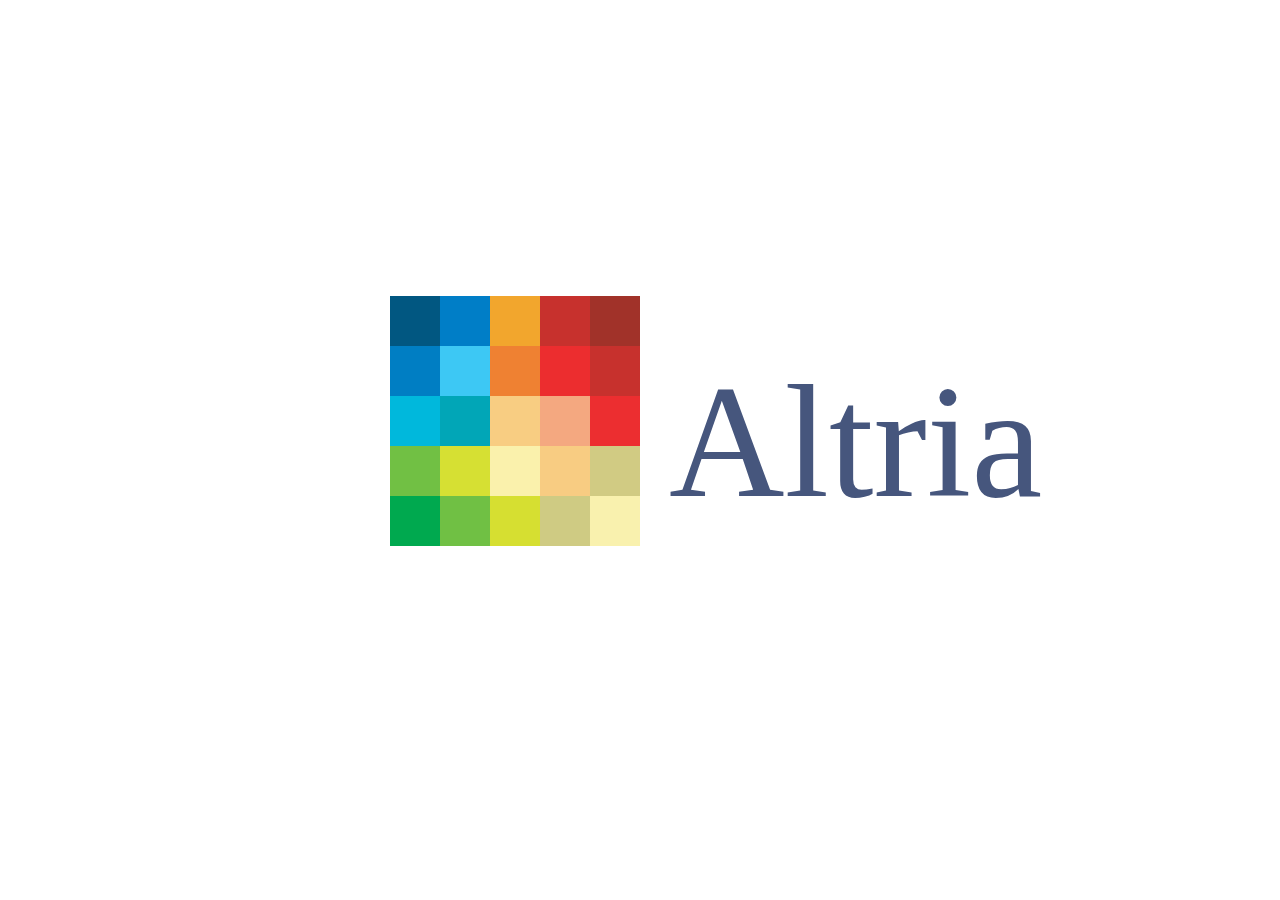
<file: Clase_05_css/01_altria_logo/index.html>
<!DOCTYPE html>
<html lang="en">
<head>
    <meta charset="UTF-8">
    <meta name="viewport" content="width=device-width, initial-scale=1.0">
    <meta http-equiv="X-UA-Compatible" content="ie=edge">
    <link rel="stylesheet" type="text/css" href="styles.css">
    <title>Logo Altria</title>
</head>
<body>
    <div class="flex-container">
        <div class="container">
            <div class="base_logo">
                <div class="base_logo_symbol">
                    <div class="row">
                        <div class="square color_0_0"></div>
                        <div class="square color_0_1"></div>
                        <div class="square color_0_2"></div>
                        <div class="square color_0_3"></div>
                        <div class="square color_0_4"></div>
                    </div>
                    <div class="row">
                        <div class="square color_1_0"></div>
                        <div class="square color_1_1"></div>
                        <div class="square color_1_2"></div>
                        <div class="square color_1_3"></div>
                        <div class="square color_1_4"></div>
                    </div>
                    <div class="row">
                        <div class="square color_2_0"></div>
                        <div class="square color_2_1"></div>
                        <div class="square color_2_2"></div>
                        <div class="square color_2_3"></div>
                        <div class="square color_2_4"></div>
                    </div>
                    <div class="row">
                        <div class="square color_3_0"></div>
                        <div class="square color_3_1"></div>
                        <div class="square color_3_2"></div>
                        <div class="square color_3_3"></div>
                        <div class="square color_3_4"></div>
                    </div>
                    <div class="row">
                        <div class="square color_4_0"></div>
                        <div class="square color_4_1"></div>
                        <div class="square color_4_2"></div>
                        <div class="square color_4_3"></div>
                        <div class="square color_4_4"></div>
                    </div>                    
                </div>
                <div class="base_logo_name">Altria</div>
            </div>
        </div>
    </div>
</body>
</html>
</file>
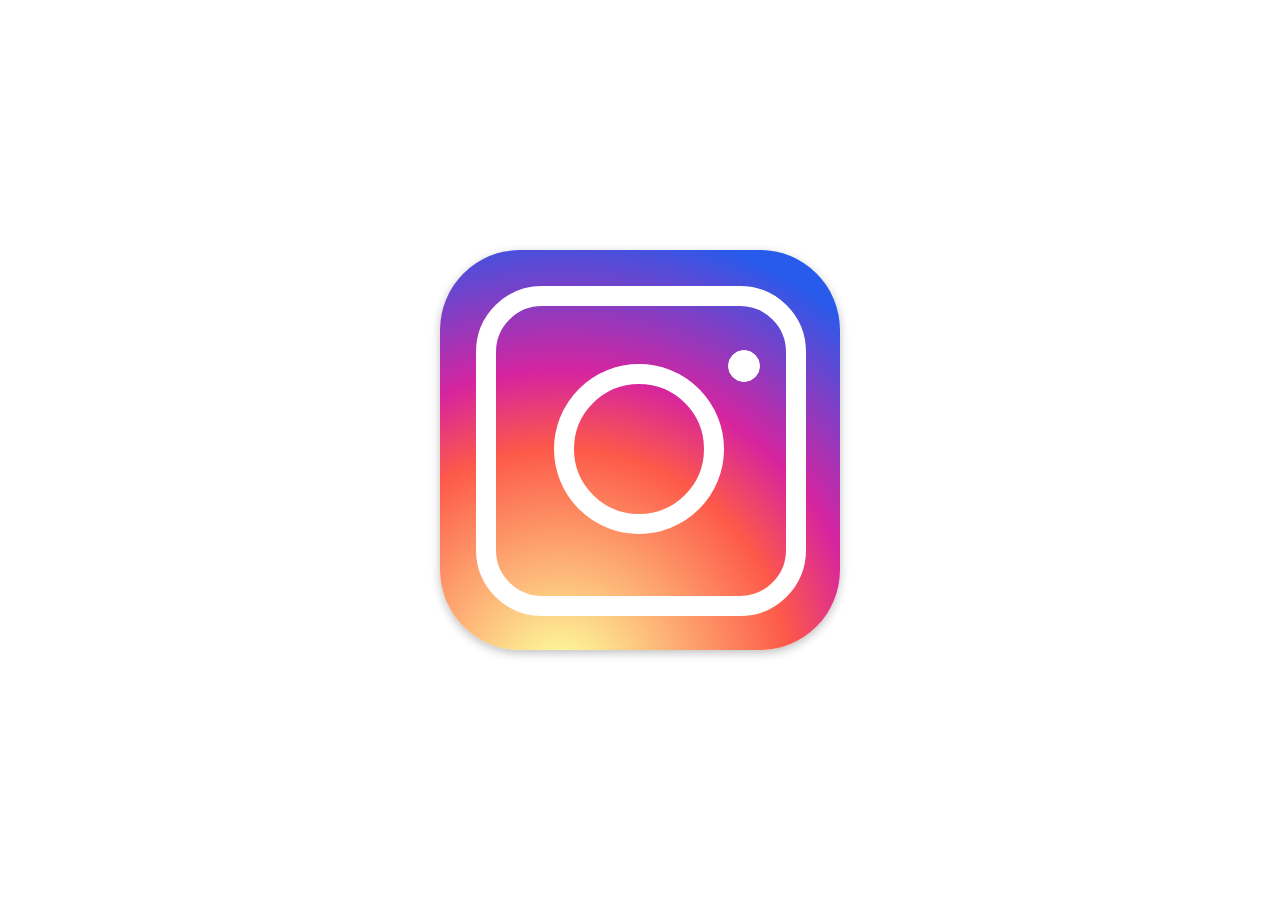
<file: Clase_05_css/02_instagram/index.html>
<!DOCTYPE html>
<html lang="en">
<head>
    <meta charset="UTF-8">
    <meta name="viewport" content="width=device-width, initial-scale=1.0">
    <meta http-equiv="X-UA-Compatible" content="ie=edge">
    <link rel="stylesheet" type="text/css" href="styles.css">
    <title>Logo Instagram</title>
</head>
<body>
    <div class="flex-container">
        <div class="container">
            <div class="circle_round circle_round__color">
                <div class="circle_round circle_round__inner">
                    <div class="circle"></div>
                    <div class="circle circle__top"></div>
                </div>
            </div>
        </div>
    </div>
</body>
</html>
</file>
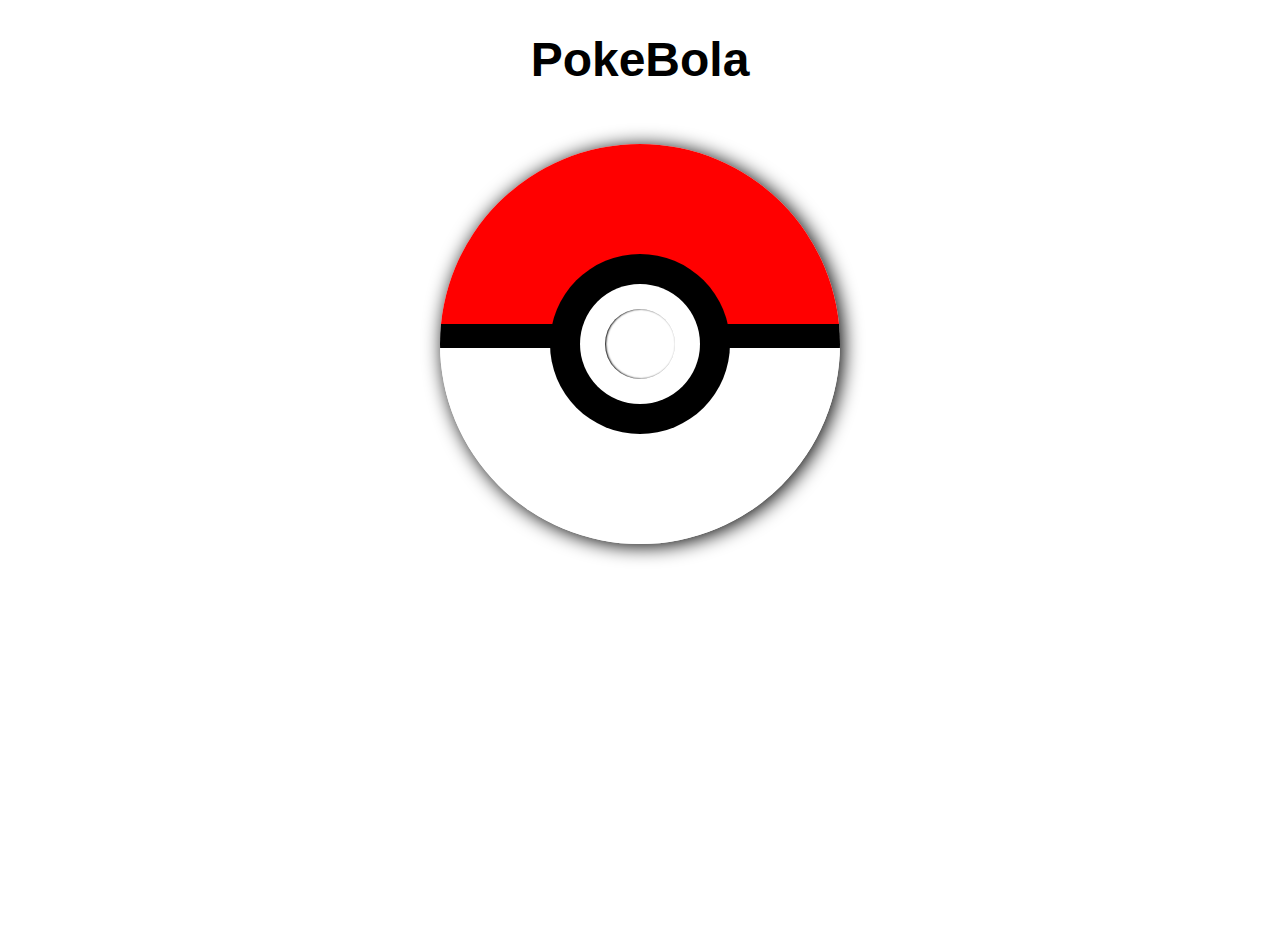
<file: Clase_05_css/03_pokeball/index.html>
<!DOCTYPE html>
<html lang="en">
<head>
    <meta charset="UTF-8">
    <meta name="viewport" content="width=device-width, initial-scale=1.0">
    <meta http-equiv="X-UA-Compatible" content="ie=edge">
    <link rel="stylesheet" type="text/css" href="styles.css">
    <title>Document</title>
</head>
<body>
    <h1>PokeBola</h1>
    <div class="flex-container">
        <div class="container">
            <div class="ball ball--color">
                <div class="ball ball--black">
                    <div class="ball ball--white">
                        <div class="ball ball--white ball__button">
                        </div>
                    </div>
                </div>
            </div>
        </div>
    </div>
</body>
</html>
</file>
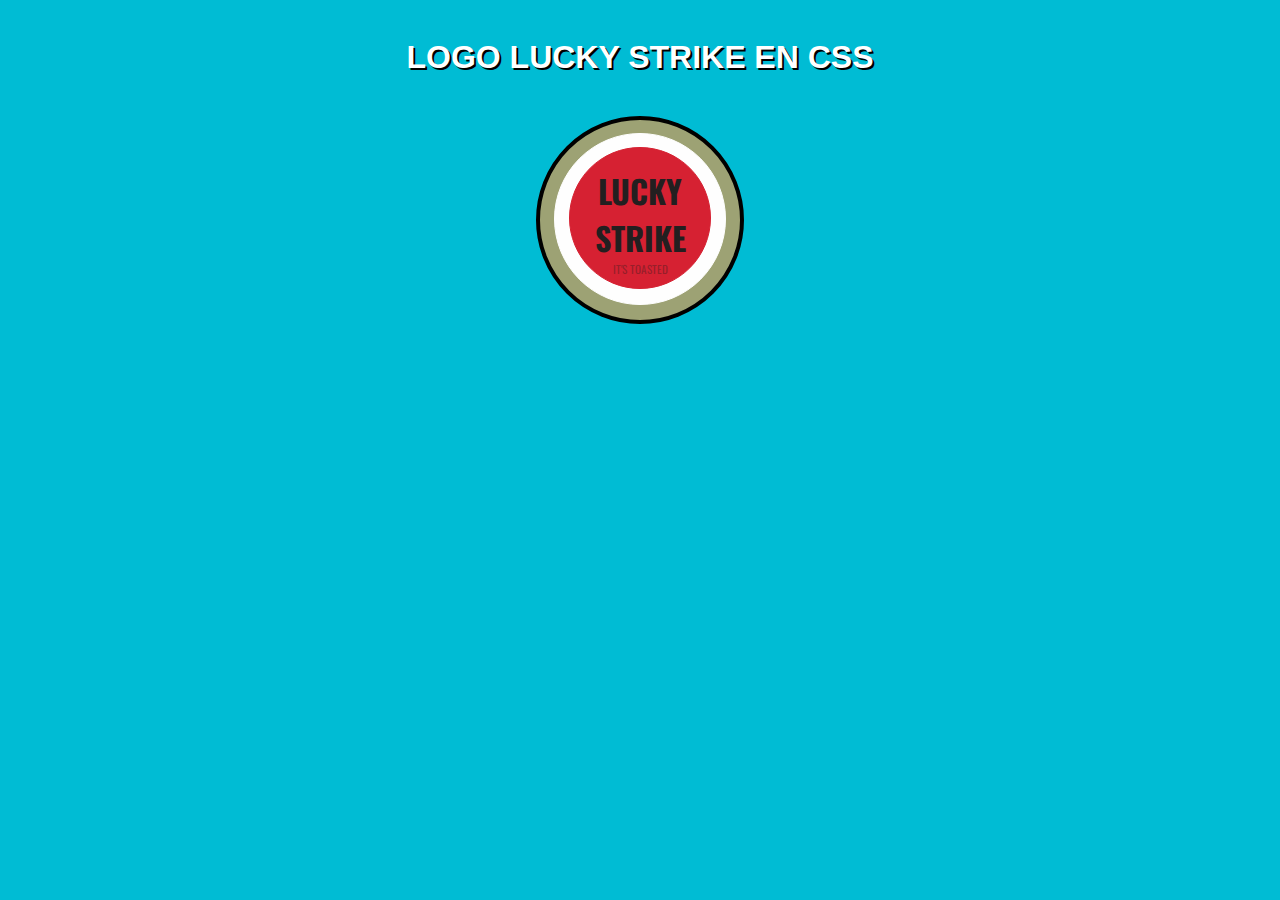
<file: Clase_05_css/04_lucky/index.html>
<!DOCTYPE html>
<html lang="en">
<head>
    <meta charset="UTF-8">
    <title>Logo</title>
    <link href='https://fonts.googleapis.com/css?family=Oswald' rel='stylesheet' type='text/css'>
    <link rel="stylesheet" type="text/css" href="css/estilos.css">
</head>
<body>
    <header>
		<h1>
			<div align = "center">
				LOGO LUCKY STRIKE EN CSS
			</div>
		</h1>
	</header>
    <div id = "circulo_1" class="circulo">
        <div id = "circulo_2" class="circulo">
            <div id = "circulo_3" class="circulo">
                <div id = "nombre">
                    LUCKY STRIKE
                </div>
                <div id="eslogan">IT'S TOASTED</div>
            </div>
        </div>
    </div>
</body>
</html>
</file>
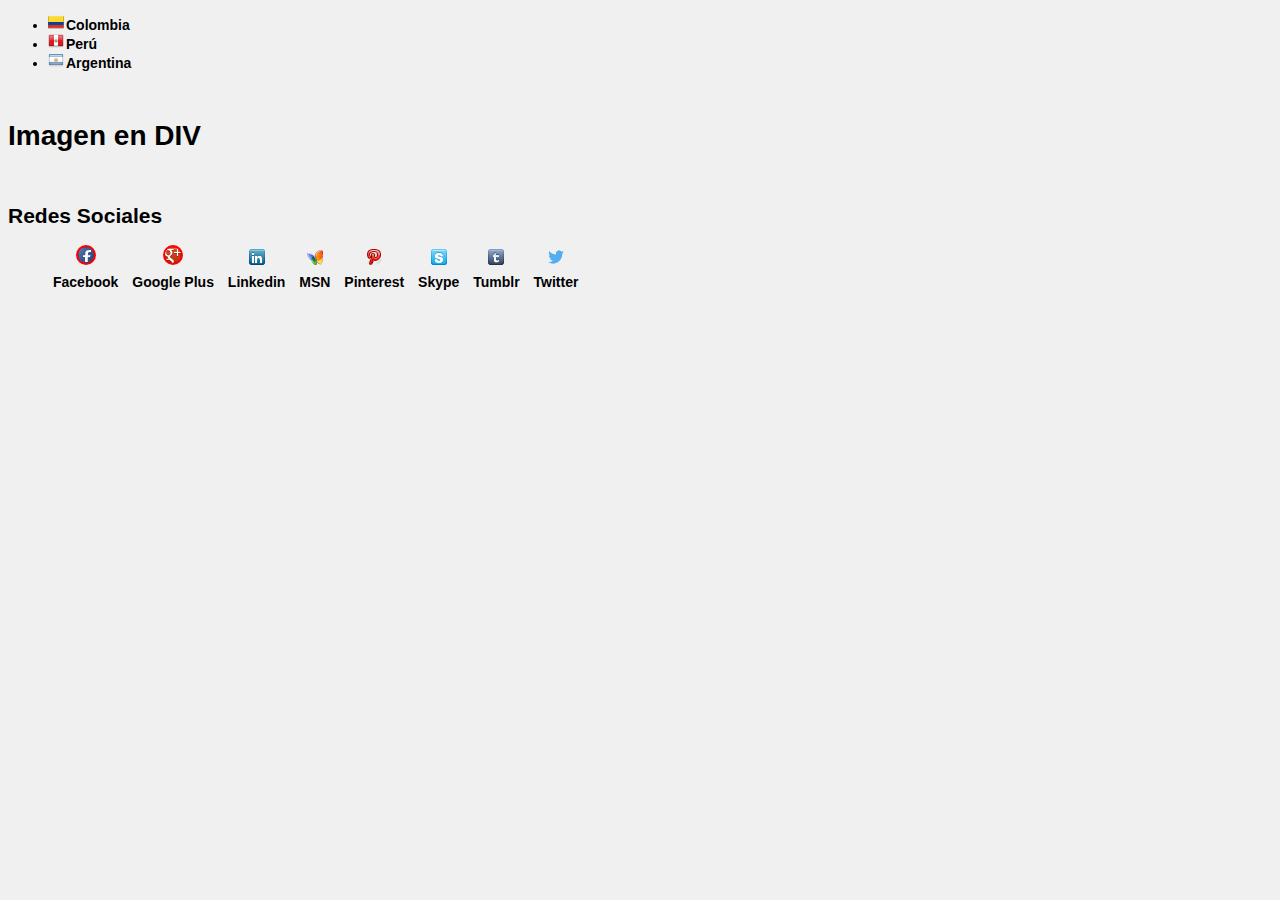
<file: clase_06_css/01_Sprites/index.html>
<!doctype html>
<html lang="en">
<head>
	<meta charset="UTF-8">
	<title>Document</title>
	<link rel="stylesheet" type="text/css" href="css/estilos.css">
</head>
<body>
	<ul>
		<li><img src = 'img/vacio.png' class = 'bandera colombia'>Colombia</li>
		<li><img src = 'img/vacio.png' class = 'bandera peru'>Perú</li>
		<li><img src = 'img/vacio.png' class = 'bandera argentina'>Argentina</li>
	</ul>
	<br>
		<h1>Imagen en DIV</h1>
		<div id="imgdos"></div>

	</br>
	<h2>Redes Sociales</h2>
	<section>
		<ul class = "redes">
			<li>
				<center>
					<img src = 'img/vacio.png' 
					class="redes2 redes2-facebook borderElemento">
				</center>
				Facebook
			</li>
			<li>
				<center>
					<img src = 'img/vacio.png' 
					class="redes2 redes2-gplus borderElemento">
				</center>
				Google Plus
			</li>
			<li>
				<center>
					<img src = 'img/vacio.png' class="redes2 redes2-linkedin">
				</center>
				Linkedin</li>
			<li>
				<center>
					<img src = 'img/vacio.png' class="redes2 redes2-msn">
				</center>
				MSN</li>
			<li>
				<center>
					<img src = 'img/vacio.png' class="redes2 redes2-pinterest">
				</center>
				Pinterest</li>
			<li>
				<center>
					<img src = 'img/vacio.png' class="redes2 redes2-skype">
				</center>
				Skype
			</li>
			<li>
				<center>
					<img src = 'img/vacio.png' class="redes2 redes2-tumblr">
				</center>
				Tumblr
			</li>
			<li>
				<center>
					<img src = 'img/vacio.png' class="redes2 redes2-twitter">
				</center>
				Twitter
			</li>
		</ul>
	</section>
</body>
</html>
</file>
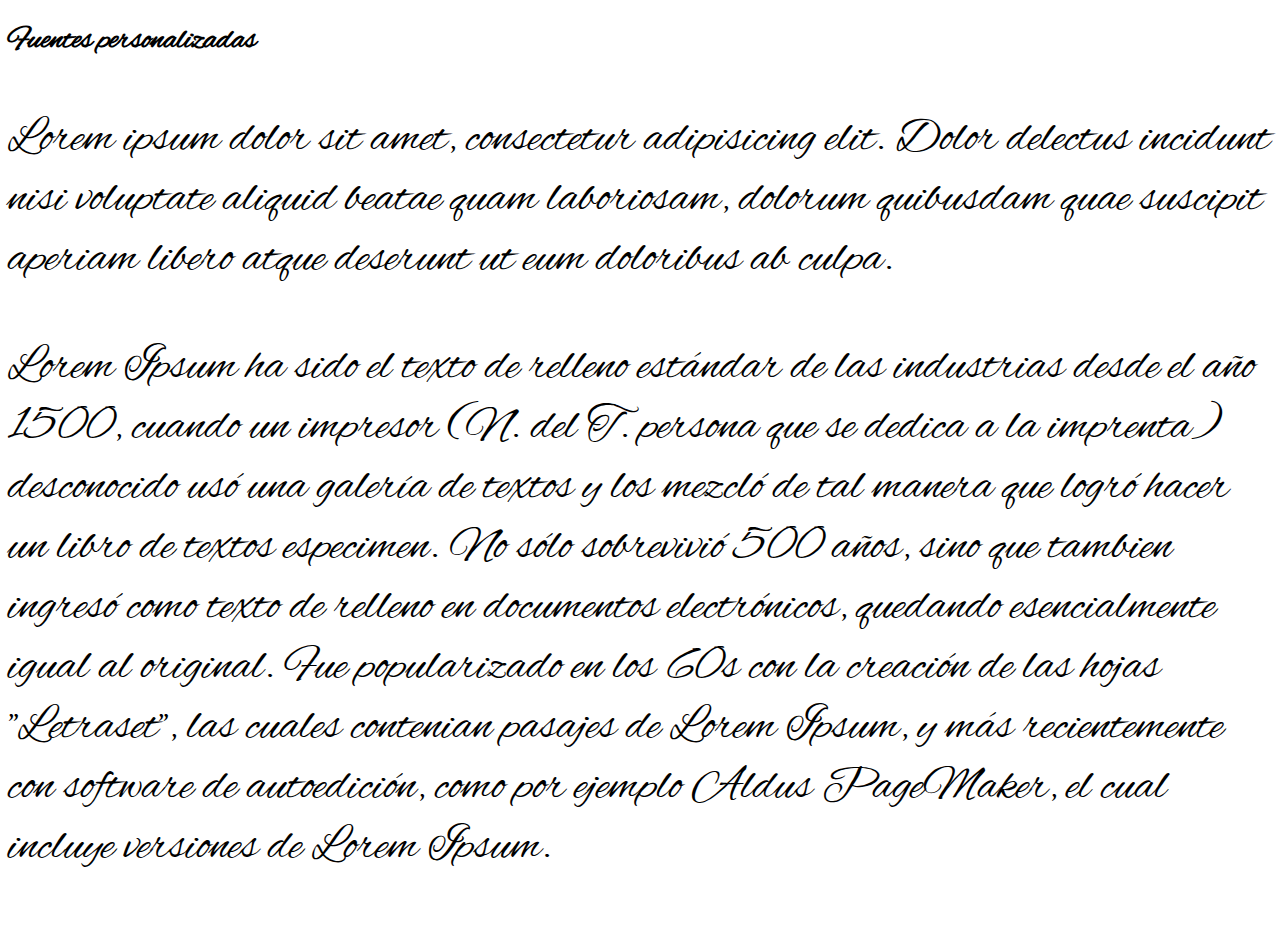
<file: clase_06_css/02_FontFace/index.html>
<!DOCTYPE html>
<html lang="en">
<head>
	<meta charset="UTF-8">
	<title>Font-Face</title>
	<link rel="stylesheet" type="text/css" href="css/estilos.css">
</head>
<body>
	<h1>Fuentes personalizadas</h1>
	<p>Lorem ipsum dolor sit amet, consectetur adipisicing elit. Dolor delectus incidunt nisi voluptate aliquid beatae quam laboriosam, dolorum quibusdam quae suscipit aperiam libero atque deserunt ut eum doloribus ab culpa.</p>
	<p>Lorem Ipsum ha sido el texto de relleno estándar de las industrias desde el año 1500, cuando un impresor (N. del T. persona que se dedica a la imprenta) desconocido usó una galería de textos y los mezcló de tal manera que logró hacer un libro de textos especimen. No sólo sobrevivió 500 años, sino que tambien ingresó como texto de relleno en documentos electrónicos, quedando esencialmente igual al original. Fue popularizado en los 60s con la creación de las hojas "Letraset", las cuales contenian pasajes de Lorem Ipsum, y más recientemente con software de autoedición, como por ejemplo Aldus PageMaker, el cual incluye versiones de Lorem Ipsum.</p>
</body>
</html>
</file>
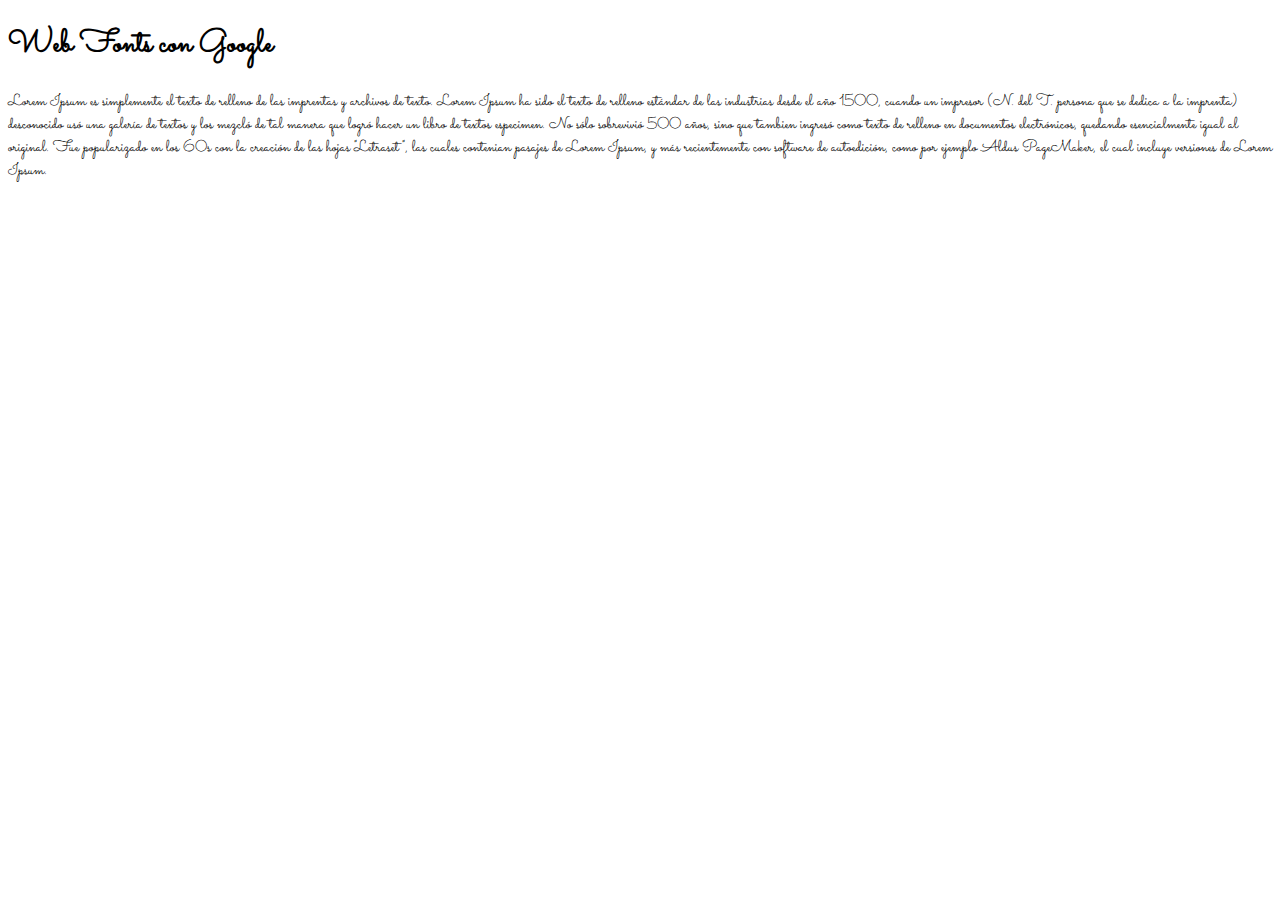
<file: clase_06_css/03_WebFonts/index.html>
<!doctype html>
<html>
<head>
	<meta charset="utf-8">
	<title></title>
	<!-- <link href='https://fonts.googleapis.com/css?family=Indie+Flower' rel='stylesheet' type='text/css'> -->
	
	<!-- <link href='https://fonts.googleapis.com/css?family=Caesar+Dressing' rel='stylesheet' type='text/css'> -->
	

	
	<!-- <link href='https://fonts.googleapis.com/css?family=Indie+Flower' rel='stylesheet' type='text/css'> -->
	<link href="https://fonts.googleapis.com/css?family=Sacramento" rel="stylesheet">
	
	<link rel="stylesheet" type="text/css" href="css/estilos.css">
</head>
<body>
	<h1>Web Fonts con Google</h1>

	<p>Lorem Ipsum es simplemente el texto de relleno de las imprentas y archivos de texto. Lorem Ipsum ha sido el texto de relleno estándar de las industrias desde el año 1500, cuando un impresor (N. del T. persona que se dedica a la imprenta) desconocido usó una galería de textos y los mezcló de tal manera que logró hacer un libro de textos especimen. No sólo sobrevivió 500 años, sino que tambien ingresó como texto de relleno en documentos electrónicos, quedando esencialmente igual al original. Fue popularizado en los 60s con la creación de las hojas "Letraset", las cuales contenian pasajes de Lorem Ipsum, y más recientemente con software de autoedición, como por ejemplo Aldus PageMaker, el cual incluye versiones de Lorem Ipsum.</p>

</body>
</html>
</file>
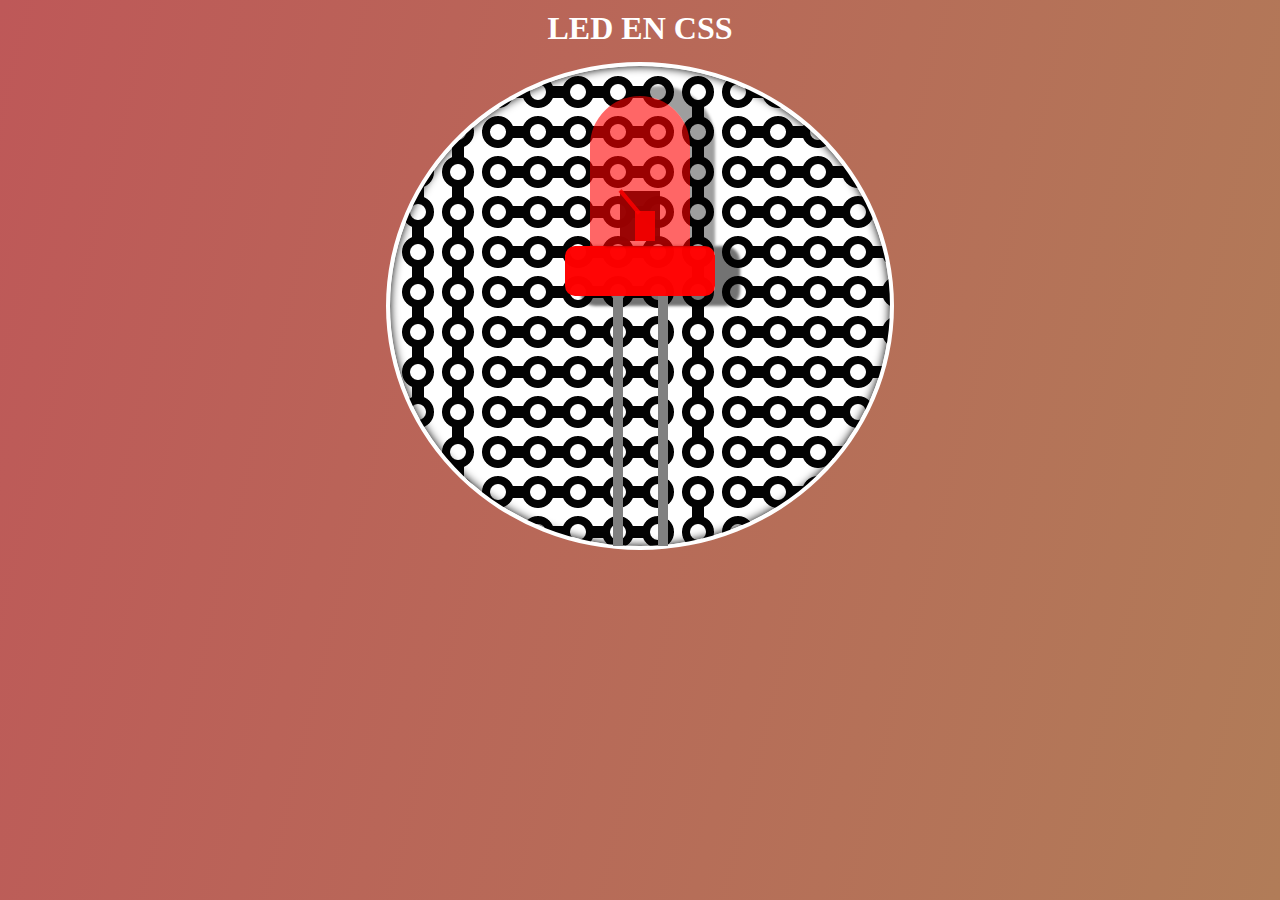
<file: clase_06_css/05_Transiciones_led/index.html>
<!DOCTYPE html>
<html lang="en">
<head>
	<meta charset="UTF-8">
	<title>LED CSS</title>
	<link rel="stylesheet" type="text/css" href="css/estilos.css">
</head>
<body>
	<header>
		<h1>
			<div align="center">
				LED EN CSS
			</div>
		</h1>
	</header>
	<div id="contenedor">
		<div id="led">
			<div id="luz"></div>
			<div id="line"></div>
			<div id="filamento"></div>
		</div>
		<div id="base"></div>
		<div id="patas"></div>
	</div>
</body>
</html>
</file>
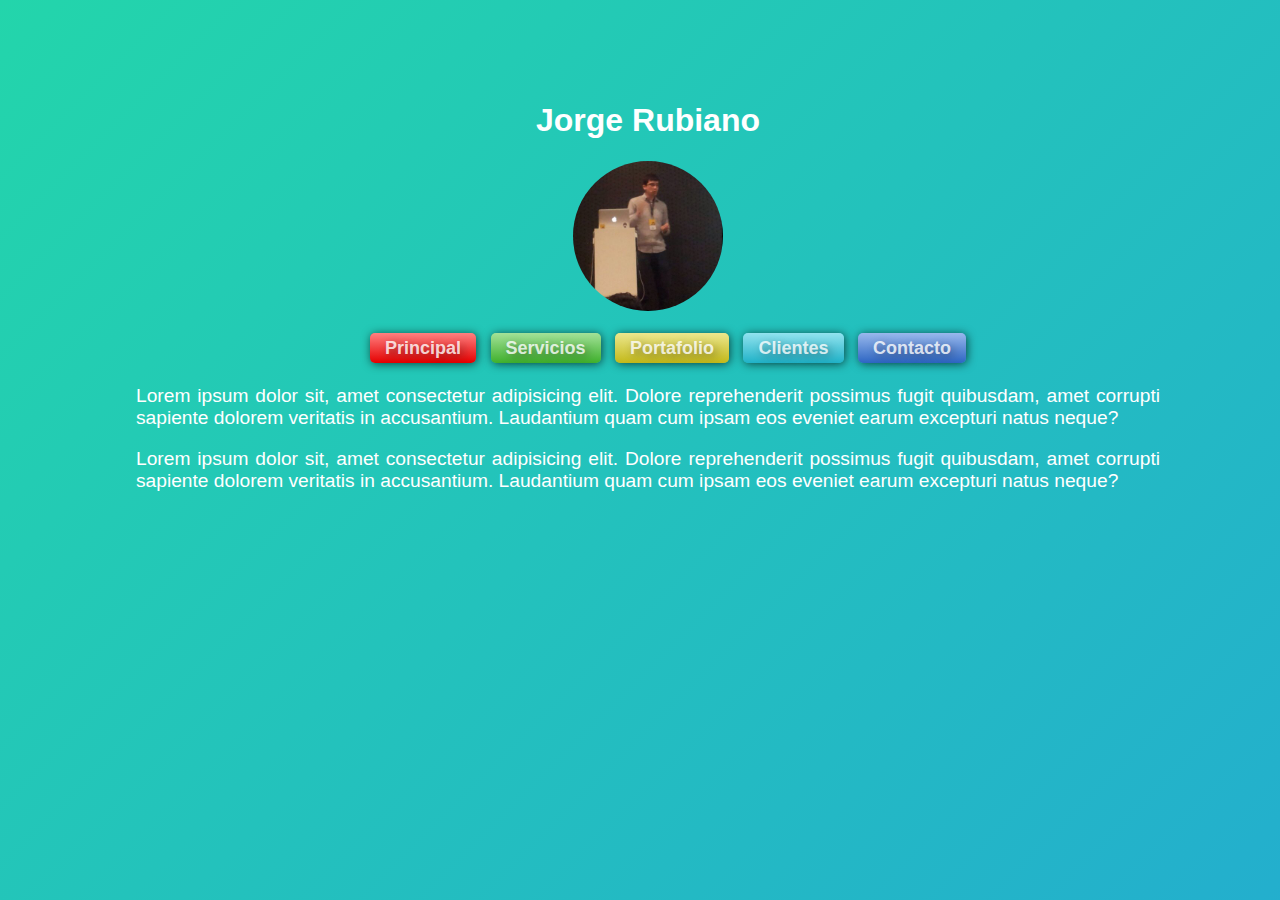
<file: clase_06_css/06_Page/index.html>
<!DOCTYPE html>
<html lang="en">
<head>
    <meta charset="UTF-8">
    <meta name="viewport" content="width=device-width, initial-scale=1.0">
    <meta http-equiv="X-UA-Compatible" content="ie=edge">
    <link rel="stylesheet" type="text/css" href="estilos.css">
    <title>Mi Página</title>
</head>
<body>
    <div class="flex-container">
        <div class="container">
            <h1>Jorge Rubiano</h1>
            <img src="img/foto.jpeg"/>
            <nav>
                <ul class="menu">
                    <li><a href="#" class="red">Principal</a></li>
                    <li><a href="#" class="green">Servicios</a></li>
                    <li><a href="#" class="yellow">Portafolio</a></li>
                    <li><a href="#" class="cyan">Clientes</a></li>
                    <li><a href="#" class="blue">Contacto</a></li>
                </ul>
            </nav>
            <p>
                Lorem ipsum dolor sit, amet consectetur adipisicing elit. Dolore reprehenderit possimus fugit quibusdam, amet corrupti sapiente dolorem veritatis in accusantium. Laudantium quam cum ipsam eos eveniet earum excepturi natus neque?
            </p>
            <p>
                Lorem ipsum dolor sit, amet consectetur adipisicing elit. Dolore reprehenderit possimus fugit quibusdam, amet corrupti sapiente dolorem veritatis in accusantium. Laudantium quam cum ipsam eos eveniet earum excepturi natus neque?
            </p>
        </div>
    </div>
</body>
</html>
</file>
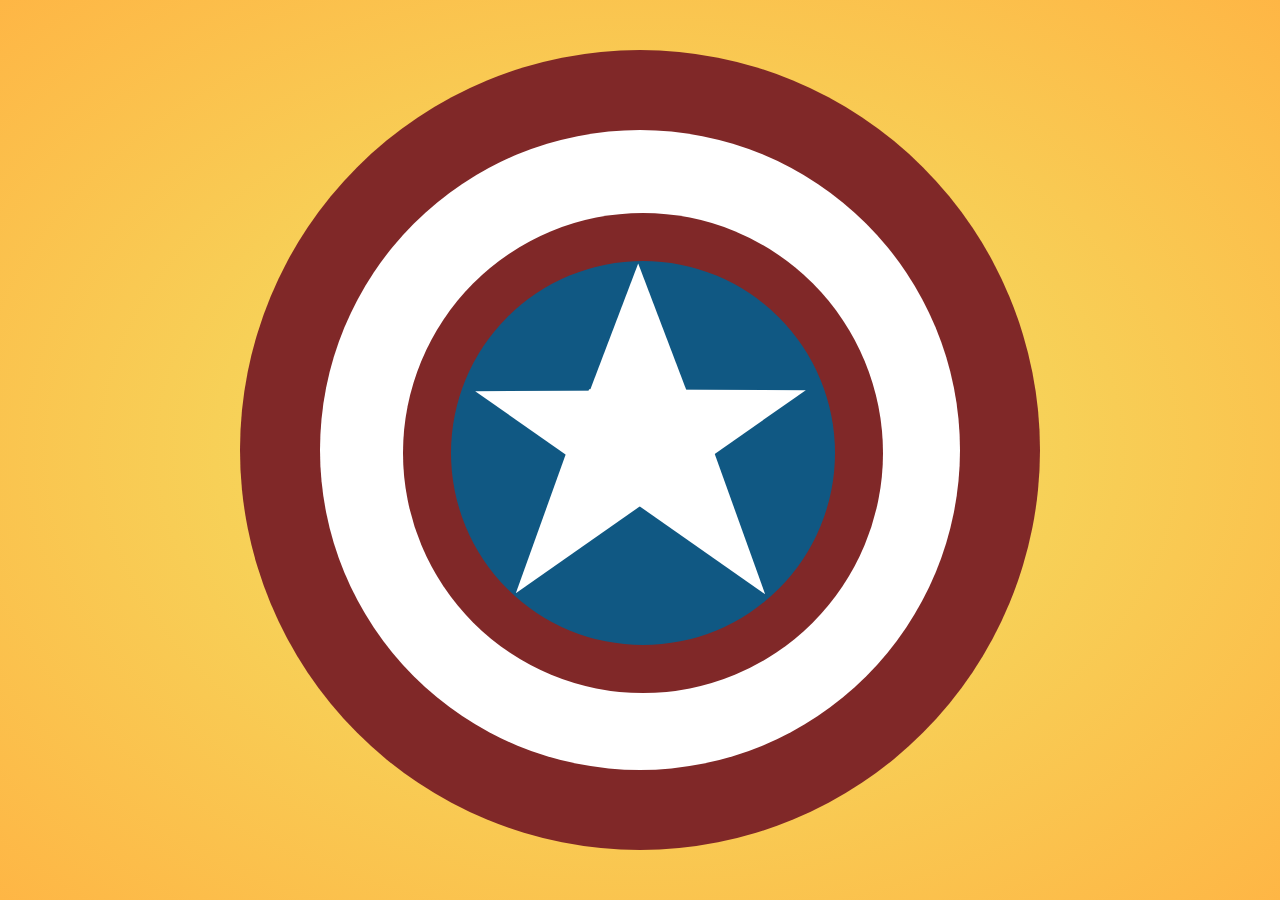
<file: clase_07_css/01_css_variables/index.html>
<!DOCTYPE html>
<html lang="en">
<head>
    <meta charset="UTF-8">
    <meta name="viewport" content="width=device-width, initial-scale=1.0, maximum-scale=1.0, user-scalable=no"/>
    <meta http-equiv="X-UA-Compatible" content="ie=edge">
    <link rel="stylesheet" type="text/css" href="css/styles.css">
    <title>Capitán América</title>
</head>
<body>
    <div class="flex-container">
        <div class="container">
            <div class="circle">
                <div class="circle circle__white">
                    <div class="circle circle__red">
                        <div class="circle circle__blue">
                            <div class="star">
                                <div id="star-five"></div>
                            </div>
                        </div>
                    </div>
                </div>
            </div>
        </div>
    </div>
</body>
</html>
</file>
<file: Clase_05_css/01_altria_logo/styles.css>
* {
    margin: 0px;
    padding: 0px;
}

html, body {
    height: 100%;
    max-height: 100%;
}

.flex-container {
    display: flex;
    height: 100%;
}

.container {
    margin: auto;
    position:relative;
}

.base_logo {
    width: 500px;
    height: 300px;
}

.base_logo_symbol {
    display: inline-block;
    width: 55%;
}

.base_logo_name {
    vertical-align:top;
    display: inline-block;
    width: 30%;
    height: 250px;
    color: #46567d;
    font-size: 10em;
    padding-top: 10%;
}

/* Ejemplo prefijos */
.noselect {
    -webkit-touch-callout: none; /* iOS Safari */
    -webkit-user-select: none; /* Safari */
    -khtml-user-select: none; /* Konqueror HTML */
    -moz-user-select: none; /* Firefox */
    -ms-user-select: none; /* Internet Explorer/Edge */
    user-select: none; /* Non-prefixed version, currently
                                supported by Chrome and Opera */
}

.square {
    margin-right: -4px;
    margin-top: -4px;
    display: inline-block;
    width: 50px;
    height: 50px;
}


.color_0_0 {
    background: #015781;
}

.color_0_1 {
    background: #007ec7;
}

.color_0_2 {
    background: #f2a62d;
}

.color_0_3 {
    background: #c7312d;
}

.color_0_4 {
    background: #a13229;
}


.color_1_0 {
    background: #007EC3;
}

.color_1_1 {
    background: #3dc8f4;
}

.color_1_2 {
    background: #ef8132;
}

.color_1_3 {
    background: #ec2d2f;
}

.color_1_4 {
    background: #c7312d;
}

.color_2_0 {
    background: #00b8dc
}

.color_2_1 {
    background: #01a6b7;
}

.color_2_2 {
    background: #f8cd82;
}

.color_2_3 {
    background: #f4a880;
}

.color_2_4 {
    background: #ec2e30;
}

.color_3_0 {
    background: #71c044;
}

.color_3_1 {
    background: #d6e033;
}

.color_3_2 {
    background: #faf1ac;
}

.color_3_3 {
    background: #f8cc82;
}

.color_3_4 {
    background: #d1cb83;
}

.color_4_0 {
    background: #00a94f;
}

.color_4_1 {
    background: #70c044;
}

.color_4_2 {
    background: #d6df31;
}

.color_4_3 {
    background: #cfcb83;
}

.color_4_4 {
    background: #f9f1ae;
}
</file>
<file: Clase_05_css/02_instagram/styles.css>
* {
    margin: 0px;
    padding: 0px;
}

html, body {
    height: 100%;
    max-height: 100%;
}

.flex-container {
    display: flex;
    height: 100%;
}

.container {
    margin: auto;
    position:relative;
}

.circle_round {
    width: 400px;
    height: 400px;
    border-radius: 20%;
}

.circle_round__color {
    background: #d6249f;
    background: radial-gradient(
        circle at 30% 107%, 
        #fdf497 0%, 
        #fdf497 5%, 
        #fd5949 45%,
        #d6249f 60%,
        #285AEB 90%
    );
    box-shadow: 0px 3px 10px rgba(0,0,0,.25);
}

.circle_round__inner {
    border: 20px solid white;
    position: absolute;
    width: 290px;
    height: 290px;
    left: 9%;
    top: 9%;
}

.circle {
    position: absolute;
    border: 20px solid white;
    border-radius: 50%;
    width: 130px;
    height: 130px;
    left: 20%;
    top: 20%;
}

.circle__top {
    border: 1px solid white;
    background: white;
    width: 30px;
    height: 30px;
    left: 80%;
    top: 15%;
}
</file>
<file: Clase_05_css/03_pokeball/styles.css>
h1 {
    font-family: Arial, Helvetica, sans-serif;
    font-size: 3em;
    text-align: center;
    text-decoration: coral;
}

html, body {
    height: 100%;
    max-height: 100%;
}

.flex-container {
    display: flex;
    height: 50%;
    background-color: white;
}

.container {
    display: flex;
    margin: auto;
    /* border: 1px solid red; */
}

.ball {
    /* border: 3px solid black; */
    border-radius: 50%; /* arriba, derecha, abajo, izquierda*/
    height: 400px;
    width: 400px;
    display: flex;
    margin: auto;
}

.ball--color {    
  background: linear-gradient(
      0deg, 
      white, 
      white 
      49%, 
      black 45%, 
      black 55%, 
      red 51% 
    ); 
  border-radius: 50%;
  box-shadow: 3px 2px 19px 0px black;
}

.ball--black {
    background: black;
    height: 180px;
    width: 180px;
}

.ball--white {
    width: 120px;
    background: white;
    height: 120px;
    
}

.ball__button {
    height: 70px;
    width: 70px;
    box-shadow: 1px 0px 2px 0px black inset;
}
</file>
<file: Clase_05_css/04_lucky/css/estilos.css>
body
{
    background: #00BCD4;
    font-family: Arial;
}

header
{
	color: white;
	padding-top: 10px;
	padding-bottom: 5px;
	text-shadow: 2px 2px black;
}

.circulo
{
    border-radius: 50%;
    margin: 0 auto;
    margin-top: 13px;
}

#circulo_1
{
    border: 4px solid black;
    background-color: #9DA274;
    width: 200px;
    height: 200px;
}

#circulo_2
{
    border: 1px solid white;
    background-color: #FEFEFE;
    width: 170px;
    height: 170px;

}

#circulo_3
{
    border: 1px solid #D62132;
    background-color: #D62132;
    width: 140px;
    height: 140px;
}

#nombre
{
    text-align: center;
    margin-top: 19px;
    font-weight: bold;
    font-family: 'Oswald', Tahoma;
    font-size: 2em;
    color: #231F20;
}

#eslogan
{
    text-align: center;
    font-family: 'Oswald', Tahoma;
    color: #961F2A;
    font-size: 0.7em;

}

/*
#961F2A
*/
</file>
<file: clase_06_css/01_Sprites/css/estilos.css>
body {
	background-color: rgba(226, 226, 226, 0.53);
	font-size: 14px;
	font-family: Arial;
	font-weight: bold;
}

.bandera {
    background: url(../img/banderas.png) no-repeat top left;
    padding-right: 2px;
}

.argentina {
  background-position: 0 0;
  width: 16px;
  height: 16px;
}

.colombia {
  background-position: 0 -21px; 
  width: 16px; 
  height: 16px;
} 

.peru {
  background-position: 0 -42px; 
  width: 16px; 
  height: 16px;
} 

.redes li {
  display: inline-block;
  line-height: 35px; /*Superior*/
  list-style: none; /*Decoración */
  margin: 0 5px;
}

.redes2 {
    background-image: url(../img/redes.png);
    background-repeat: no-repeat;
    display: block;

}

.redes2-facebook {
    width: 16px;
    height: 16px;
    background-position: -5px -5px;
}

.borderElemento {
  border: 2px solid red;
  border-radius: 50%;
}

.redes2-gplus {
    width: 16px;
    height: 16px;
    background-position: -31px -5px;
}

.redes2-linkedin {
    width: 16px;
    height: 16px;
    background-position: -5px -31px;
}

.redes2-msn {
    width: 16px;
    height: 16px;
    background-position: -31px -31px;
}

.redes2-pinterest {
    width: 16px;
    height: 16px;
    background-position: -57px -5px;
}

.redes2-skype {
    width: 16px;
    height: 16px;
    background-position: -57px -31px;
}

.redes2-tumblr {
    width: 16px;
    height: 16px;
    background-position: -5px -57px;
}

.redes2-twitter {
    width: 16px;
    height: 16px;
    background-position: -31px -57px;
}
</file>
<file: clase_06_css/02_FontFace/css/estilos.css>
@font-face{
	font-family: 'unisabana';
	src: url('fonts/AlexBrush-Regular-OTF.otf'); 
	/*OTF*/
	/*ttf*/
	/*eot*/
	/*svg*/
	/*woff*/
}


body {
	font-family: 'unisabana', 'Verdana', cursive;
}

p {
	font-size: 3em;
}
</file>
<file: clase_06_css/03_WebFonts/css/estilos.css>
body{
	/*font-family: 'Caesar Dressing', 'Verdana', cursive;*/
	/* font-family: 'Indie Flower', cursive; */
	font-family: 'Sacramento', cursive;
	/*font-family: 'Indie Flower', cursive;*/
}
</file>
<file: clase_06_css/05_Transiciones_led/css/estilos.css>
* {
	margin: 0px;
	padding: 0px;
}

body {
	background: linear-gradient(284deg, #586965, #99be58, #be5858);
	background-size: 600% 600%;
	animation: fondoAnimado 5s ease infinite;
	color: white;
	font-family: Arial;
}

header {
	padding-top: 10px;
	padding-bottom: 5px;
	font-family: cursive;
}

#contenedor {
	position: relative;
	margin: 0 auto;
	width: 500px;
	padding-top: 30px;
	margin-top: 10px;
	background-color: rgba(101, 139, 122, 0.91);
	border-radius: 50%;
	border: 4px solid white;
	box-shadow: inset 0 0 10px black;
	background-image: url("../img/protoboard.png");
}

#led {
	position: relative;
	width: 100px;
	height: 150px;
	margin: 0 auto;
	border-radius: 50px 50px 0 0;
	background-color: rgba(255, 0, 0, 0.6);
	cursor: pointer;
	box-shadow: 20px -5px 3px 5px rgba(0, 0, 0, 0.38);
}

#luz {
	width: 40px;
	height: 50px;
	background-color: rgba(151, 1, 1, 0.96);
	position: absolute;
	bottom: 5px;
	left: 30px;
}

#line {
    width: 30px;
    height: 40px;
    border-bottom: 4px solid rgba(255, 0, 0, 0.83);
    transform:
        translateY(-20px)
        translateX(5px)
        rotate(50deg);
    position: absolute;
    bottom: 15px;
    left: 35px;
}


#filamento {
	width: 20px;
	height: 30px;
	background-color: rgba(255, 0, 0, 0.83);
	position: absolute;
	bottom: 5px;
	left: 45px;
}


#led:hover {
	background: rgba(248,80,50,1);
	background: linear-gradient(to right, rgba(248,80,50,1) 0%, rgba(241,111,92,1) 50%, rgba(246,41,12,1) 51%, rgba(240,47,23,1) 71%, rgba(231,56,39,1) 100%);
	filter: progid:DXImageTransform.Microsoft.gradient( startColorstr='#f85032', endColorstr='#e73827', GradientType=1 );
	box-shadow: 20px -5px 3px 5px rgba(0, 0, 0, 0.8);
}

#base {
	margin: 0 auto;
	width: 150px;
	height: 50px;
	background-color: rgba(255, 0, 0, 0.98);
	box-shadow: 20px 5px 3px 5px rgba(0, 0, 0, 0.55);
	border-radius: 10px;

}

#patas {
	width: 35px;
	height: 250px;
	margin: 0 auto;
	border-left: 10px solid gray;
	border-right: 10px solid gray;
}

@keyframes fondoAnimado { 
    0%{background-position:0% 58%}
    50%{background-position:100% 43%}
    100%{background-position:0% 58%}
}
</file>
<file: clase_06_css/06_Page/estilos.css>
body {
	width: 100%;
	height: 90vh;
	color: #fff;
	background: linear-gradient(-45deg, #EE7752, #E73C7E, #23A6D5, #23D5AB);
	background-size: 400% 400%;
    animation: Gradient 20s ease infinite;
    font-family: Arial, Helvetica, sans-serif;
}

html, body {
    height: 80%;
    max-height: 100%;
}

.flex-container {
    display: flex;
    height: 100%;
}

.container {
    margin: auto;
    position:relative;
    /* border: 1px solid red; */
    width: 80%;
    text-align: center;
}

.container > img {
    border-radius: 50%;
    width: 150px;
    height: 150px;
	margin: auto;
	transition: all 1s;
	transform-origin: center center;
	cursor: pointer;
}

.container > img:hover {
	transform: rotate(720deg);
	/* transform: rotate3d(1,1,1,360deg); */
}

.container > p {
    text-align: justify;
    font-size: 1.2em;
}

@keyframes Gradient {
	0% {
		background-position: 0% 50%
	}
	50% {
		background-position: 100% 50%
	}
	100% {
		background-position: 0% 50%
	}
}

.menu li {
	display: inline-block;
	line-height: 35px; /*Superior*/
	list-style: none; /*Decoración */
	margin: 0 5px;
}

.menu li a {
	background-image: -webkit-linear-gradient(
	 	top,
		rgba(255,255,255,.5) 0%,
		rgba(0,0,0,.1) 100%
	);
	/* border: 2px solid gray; */
	border-radius: 5px;
	box-shadow: 1px 1px 10px rgba(0,0,0,0.65);
	color: #f4f4f4; /*Internet Explorer*/
	color: rgba(255,255,255, 0.8);
	font: bold 18px "Myriad Pro", "Lucida Grande", Helvetica, Arial, sans-serif;
	padding: 5px 15px;
	text-decoration: none;
	text-shadow: 3px 3px 10px rgba(0,0,0,0.4); 
}

.menu li a:active {
	background-image: -webkit-linear-gradient(
	 	left,
		rgba(255,255,255,.5) 0%,
		rgba(255,255,255,.2) 10%,
		rgba(0,0,0,.2) 85%,
		rgba(0,0,0,.4) 100%
	);
}

.red{
	background: red;
}

.red:hover{
	background: #e40606;
}

.green{
	background: #46c431;
}

.green:hover{
	background: #44e329;
}

.yellow{
	background: #d9ce1c;
}

.yellow:hover{
	background: #eee117;
}

.cyan{
	background: #23c6de;
}

.cyan:hover{
	background: #18d8f4;
}

.blue{
	background: #3271d9;
}

.blue:hover{
	background: #377ef2;
}
</file>
<file: clase_07_css/01_css_variables/css/styles.css>
* {
    margin: 0px;
    padding: 0px;
}

html, body {
    height: 100%;
    max-height: 100%;
}

.flex-container {
    display: flex;
    height: 100%;
    background: rgba(241,231,103,1);
    background: radial-gradient(ellipse at center, rgba(241,231,103,1) 0%, rgba(254,182,69,1) 100%);
}

:root {
    --color_red : #802828;
    --color_white: #ffffff;
    --color_blue: #105883;
    --width_circle : 800px;
    --height_circle : 800px;
}

.container {
    margin: auto;
    position:relative;
}

.circle {
    border-radius: 50%;
    background: var(--color_red);
    width: var(--width_circle);
    height: var(--height_circle);
}

.circle__white {
    --width_white: calc(var(--width_circle) * 0.8);
    --height_white: calc(var(--height_circle) * 0.8);
    --left_white : calc(var(--height_circle) * 0.1);
    --top_white : calc(var(--height_circle) * 0.1);
}

.circle__white {
    position: absolute;
    background: var(--color_white);
    width: var(--width_white);
    height: var(--height_white);
    left: var(--left_white);
    top: var(--top_white);
}

.circle__red {
    --width_red: calc(var(--width_white) * 0.75);
    --height_red: calc(var(--height_white) * 0.75);
    --left_red : calc(var(--height_white) * 0.13);
    --top_red : calc(var(--height_white) * 0.13);
}

.circle__red {
    position: absolute;
    background: var(--color_red);
    width: var(--width_red);
    height: var(--height_red);
    left: var(--left_red);
    top: var(--top_red);
}

.circle__blue {
    --width_blue: calc(var(--width_red) * 0.8);
    --height_blue: calc(var(--height_red) * 0.8);
    --left_blue : calc(var(--height_red) * 0.1);
    --top_blue : calc(var(--height_red) * 0.1);
}

.circle__blue {
    position: absolute;
    background: var(--color_blue);
    width: var(--width_blue);
    height: var(--height_blue);
    left: var(--left_blue);
    top: var(--top_blue);
}

.star {
    --star_width : calc(var(--width_blue) + (var(--width_red) * 0.1));
    --star_height : calc(var(--height_blue) + (var(--height_red) * 0.1));
}

.star {
    position: absolute;
    left: 5%;
    top: -3%;
    width: var(--star_width);
    height: var(--star_height);
}

#star-five {
    --right_left : calc(var(--star_width) * 0.41);
    --bottom : calc(var(--star_width) * 0.29);
    --bottom_before : calc(var(--star_width) * 0.33);
    --left_right : calc(var(--star_width) * 0.125);
    --left_edge_one : calc(var(--star_width) * 0.02);
    --top_edge_one : calc(var(--star_width) * 0.3);
    --left_edge_two : calc(var(--star_width) * 0.3 * -1);
    --top_edge_two : calc(var(--star_width) * 0.2 * -1);
    --left_edge_three : calc((var(--star_width) * -0.47));
    --top_edge_three : calc(var(--star_width) * 0.04);
}

#star-five {
    position: absolute;
    color: var(--color_white);
    width: 0px;
    height: 0px;
    left: var(--left_edge_one);
    top: var(--top_edge_one);
    border-right:  var(--right_left) solid transparent;
    border-bottom: var(--bottom) solid var(--color_white);
    border-left:   var(--right_left) solid transparent;
    transform:   rotate(35deg);
 }

 #star-five:before {
    border-bottom: var(--bottom_before) solid var(--color_white);
    border-left: var(--left_right) solid transparent;
    border-right: var(--left_right) solid transparent;
    position: absolute;
    height: 0;
    width: 0;
    top: var(--top_edge_two);
    left: var(--left_edge_two);
    display: block;
    content: '';
    transform: rotate(-35deg);
 }

 #star-five:after {
    position: absolute;
    display: block;
    color: var(--color_white);
    top: var(--top_edge_three);
    left: var(--left_edge_three);
    width: 0px;
    height: 0px;
    border-right: var(--right_left) solid transparent;
    border-bottom: var(--bottom) solid var(--color_white);
    border-left: var(--right_left) solid transparent;
    transform: rotate(-70deg);
    content: '';
 }

@media only screen and (max-width: 450px)  { 
    :root {
        --width_circle : 300px;
        --height_circle : 300px;
    }
}
</file>
